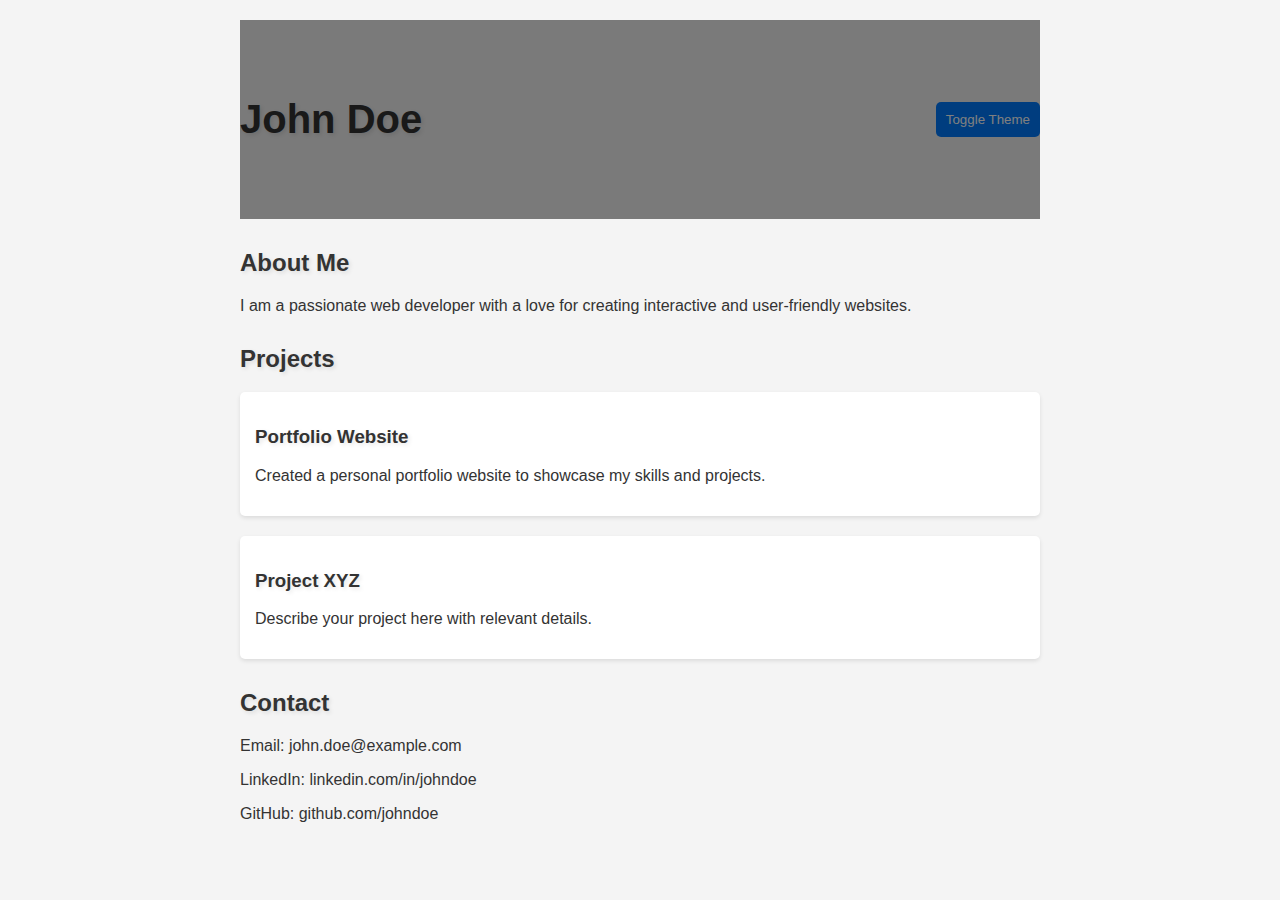
<file: portfolio 2/index.html>
<!DOCTYPE html>
<html lang="en">
<head>
    <meta charset="UTF-8">
    <meta name="viewport" content="width=device-width, initial-scale=1.0">
    <link rel="stylesheet" href="styles.css">
    <title>Your Name - Portfolio</title>
</head>
<body>

    <div class="container">
        <header class="parallax">
            <h1>John Doe</h1>
            <button id="themeToggle">Toggle Theme</button>
        </header>

        <section class="about">
            <h2>About Me</h2>
            <p>I am a passionate web developer with a love for creating interactive and user-friendly websites.</p>
        </section>

        <section class="projects">
            <h2>Projects</h2>
            <div class="project">
                <h3>Portfolio Website</h3>
                <p>Created a personal portfolio website to showcase my skills and projects.</p>
            </div>
            <div class="project">
                <h3>Project XYZ</h3>
                <p>Describe your project here with relevant details.</p>
            </div>
        </section>

        <section class="contact">
            <h2>Contact</h2>
            <p>Email: john.doe@example.com</p>
            <p>LinkedIn: linkedin.com/in/johndoe</p>
            <p>GitHub: github.com/johndoe</p>
        </section>
    </div>

    <script src="script.js"></script>
</body>
</html>
</file>
<file: Animations/Animation 1/index.html>
<!DOCTYPE html>
<html>
<head>
<title></title>
<style type="text/css">
body{
  display:flex;
  justify-content:center;
  align-items:center;
  min-height:100vh;
  background:#3a3838;
}
.container{
   width:150px;
   height:150px;
   border:none;
   display:grid;
   grid-template-columns:1fr 1fr 1fr;
   place-items:center;
}
.container div{
   width:15px;
   height:15px;
   background:#fff;
   margin:3px;
   animation:a 1s linear alternate 
   infinite;
}
.container .abc{
  animation: delay 1s;
}
@keyframes a{
  0%{
     width:15px;
     height:15px;
     border-radius:0 50% 0 50%;
  }
  100%{
     width:40px;
     height:40px;
     background:rgba(43, 239, 8, 0.994);
     border-radius:50% 0 50% 0;
  }
}

</style>
</head>
<body>
<div class="container">
   <div class="div1"></div>
   <div class="div2 abc"></div>
   <div class="div3"></div>
   <div class="div4 abc"></div>
   <div class="div5"></div>
   <div class="div6 abc"></div>
   <div class="div7"></div>
   <div class="div8 abc"></div>
   <div class="div9"></div>
</div>
</body>
</html>
</file>
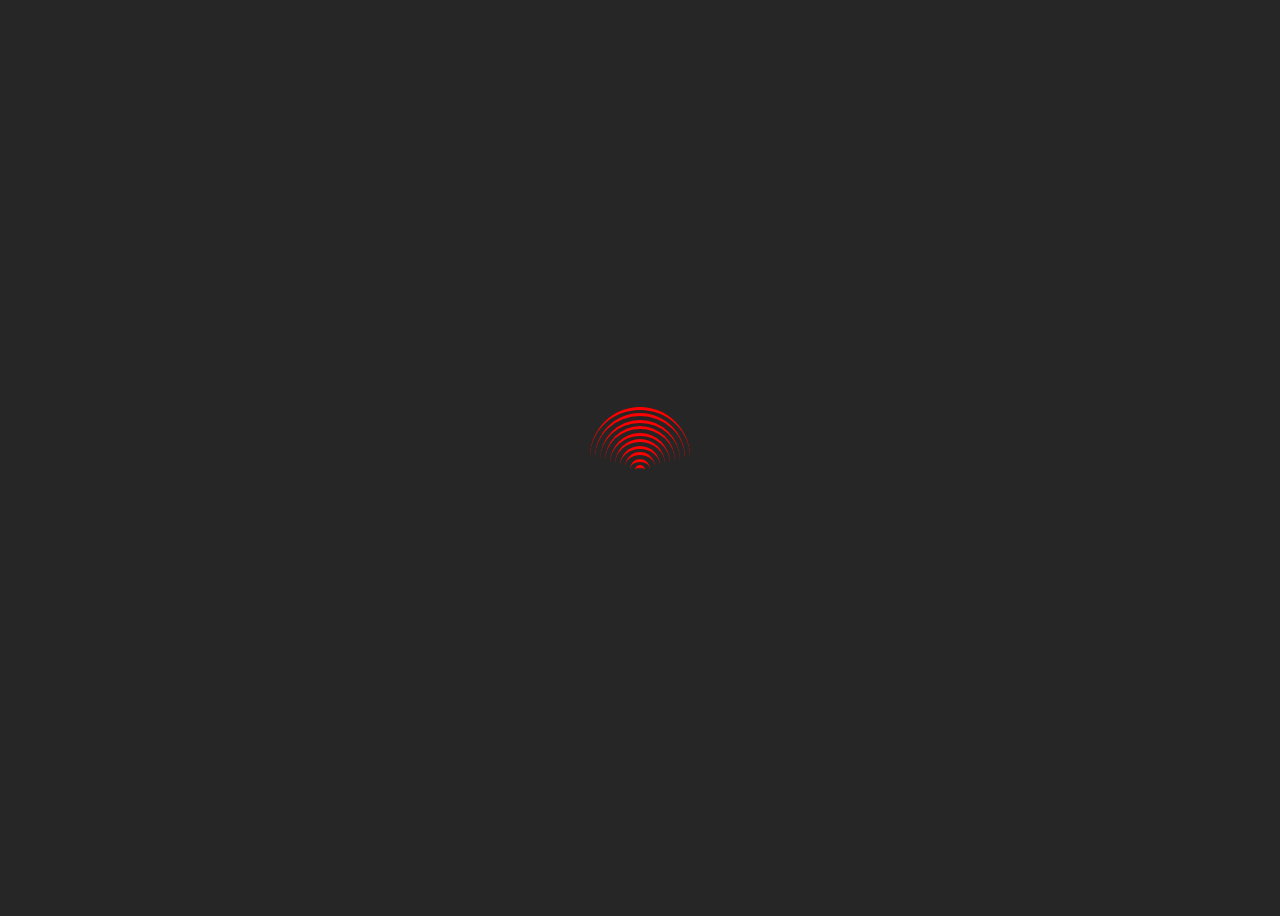
<file: Animations/Loading Animation/index.html>
<!DOCTYPE html>
<html>
  <head>
    <title></title>
    <style type="text/css">
      body {
        display: flex;
        justify-content: center;
        align-items: center;
        height: 100vh;
        background: #262626;
      }
      .container div {
        display: flex;
        justify-content: center;
        align-items: center;
        border-radius: 50px;
        border-top: 3px solid red;
        animation: a 3s linear alternate infinite;
      }
      .innerDiv1 {
        width: 100px;
        height: 100px;
      }
      .innerDiv2 {
        width: 90px;
        height: 90px;
      }
      .innerDiv3 {
        width: 80px;
        height: 80px;
      }
      .innerDiv4 {
        width: 70px;
        height: 70px;
      }
      .innerDiv5 {
        width: 60px;
        height: 60px;
      }
      .innerDiv6 {
        width: 50px;
        height: 50px;
      }
      .innerDiv7 {
        width: 40px;
        height: 40px;
      }
      .innerDiv8 {
        width: 30px;
        height: 30px;
      }
      .innerDiv9 {
        width: 20px;
        height: 20px;
      }
      .innerDiv10 {
        width: 10px;
        height: 10px;
      }
      @keyframes a {
        0% {
          transform: rotate(90deg);
        }
        100% {
          transform: rotate(-90deg);
        }
      }
    </style>
  </head>
  <body>
    <div class="container">
      <div class="innerDiv1">
        <div class="innerDiv2">
          <div class="innerDiv3">
            <div class="innerDiv4">
              <div class="innerDiv5">
                <div class="innerDiv6">
                  <div class="innerDiv7">
                    <div class="innerDiv8">
                      <div class="innerDiv9">
                        <div class="innerDiv10"></div>
                      </div>
                    </div>
                  </div>
                </div>
              </div>
            </div>
          </div>
        </div>
      </div>
    </div>
  </body>
</html>
</file>
<file: portfolio 2/styles.css>
body {
    font-family: 'Arial', sans-serif;
    margin: 0;
    padding: 0;
    background-color: #f4f4f4;
    color: #333;
    transition: background-color 0.3s ease;
}

.container {
    max-width: 800px;
    margin: 0 auto;
    padding: 20px;
}

.parallax {
    background-attachment: fixed;
    background-position: center;
    background-repeat: no-repeat;
    background-size: cover;
    padding: 50px 0;
    text-align: center;
    color: #fff;
    position: relative;
}

.parallax h1 {
    font-size: 2.5em;
}

.parallax::before {
    content: '';
    position: absolute;
    top: 0;
    left: 0;
    width: 100%;
    height: 100%;
    background: rgba(0, 0, 0, 0.5);
}

header {
    display: flex;
    justify-content: space-between;
    align-items: center;
}

button {
    cursor: pointer;
    padding: 10px;
    background-color: #007bff;
    color: #fff;
    border: none;
    border-radius: 5px;
    transition: background-color 0.3s ease;
}

button:hover {
    background-color: #0056b3;
}

h1, h2, h3 {
    color: #333;
    text-shadow: 2px 2px 4px rgba(0, 0, 0, 0.1);
}

.about, .projects, .contact {
    margin-top: 30px;
}

.project {
    margin-bottom: 20px;
    padding: 15px;
    background-color: #fff;
    border-radius: 5px;
    box-shadow: 0 2px 4px rgba(0, 0, 0, 0.1);
    transition: transform 0.3s ease;
}

.project:hover {
    transform: translateY(-5px);
}

.dark-mode {
    background-color: #333;
    color: #fff;
}
</file>
